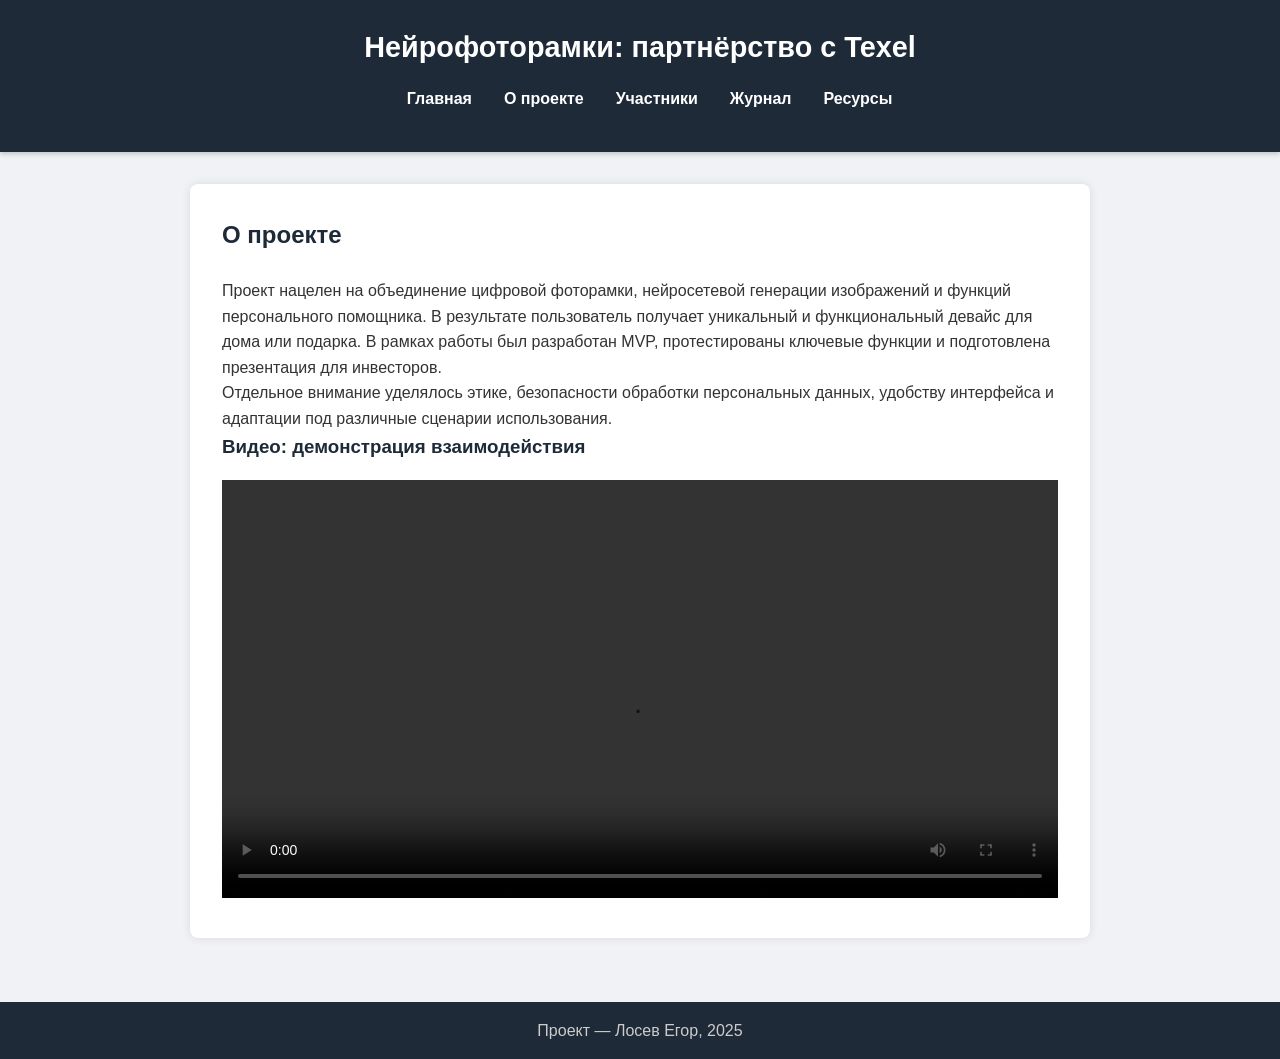
<file: site/about.html>
<!DOCTYPE html>
<html lang="ru">
<head><meta charset="UTF-8"><title>About</title><link rel="stylesheet" href="styles.css"></head>
<body>

<header>
    <h1>Нейрофоторамки: партнёрство с Texel</h1>
    <nav>
        <ul>
            <li><a href="index.html">Главная</a></li>
            <li><a href="about.html">О проекте</a></li>
            <li><a href="team.html">Участники</a></li>
            <li><a href="journal.html">Журнал</a></li>
            <li><a href="resources.html">Ресурсы</a></li>
        </ul>
    </nav>
</header>


<main class="home">
    <h2>О проекте</h2>
    <p>Проект нацелен на объединение цифровой фоторамки, нейросетевой генерации изображений и функций персонального помощника. В результате пользователь получает уникальный и функциональный девайс для дома или подарка. В рамках работы был разработан MVP, протестированы ключевые функции и подготовлена презентация для инвесторов.</p>
    <p>Отдельное внимание уделялось этике, безопасности обработки персональных данных, удобству интерфейса и адаптации под различные сценарии использования.</p>

    <h3>Видео: демонстрация взаимодействия</h3>
    <video controls width="100%">
        <source src="media/about_video.mp4" type="video/mp4">
        Ваш браузер не поддерживает видео.
    </video>
</main>

<footer><p>Проект — Лосев Егор, 2025</p></footer>
</body>
</html>
</file>
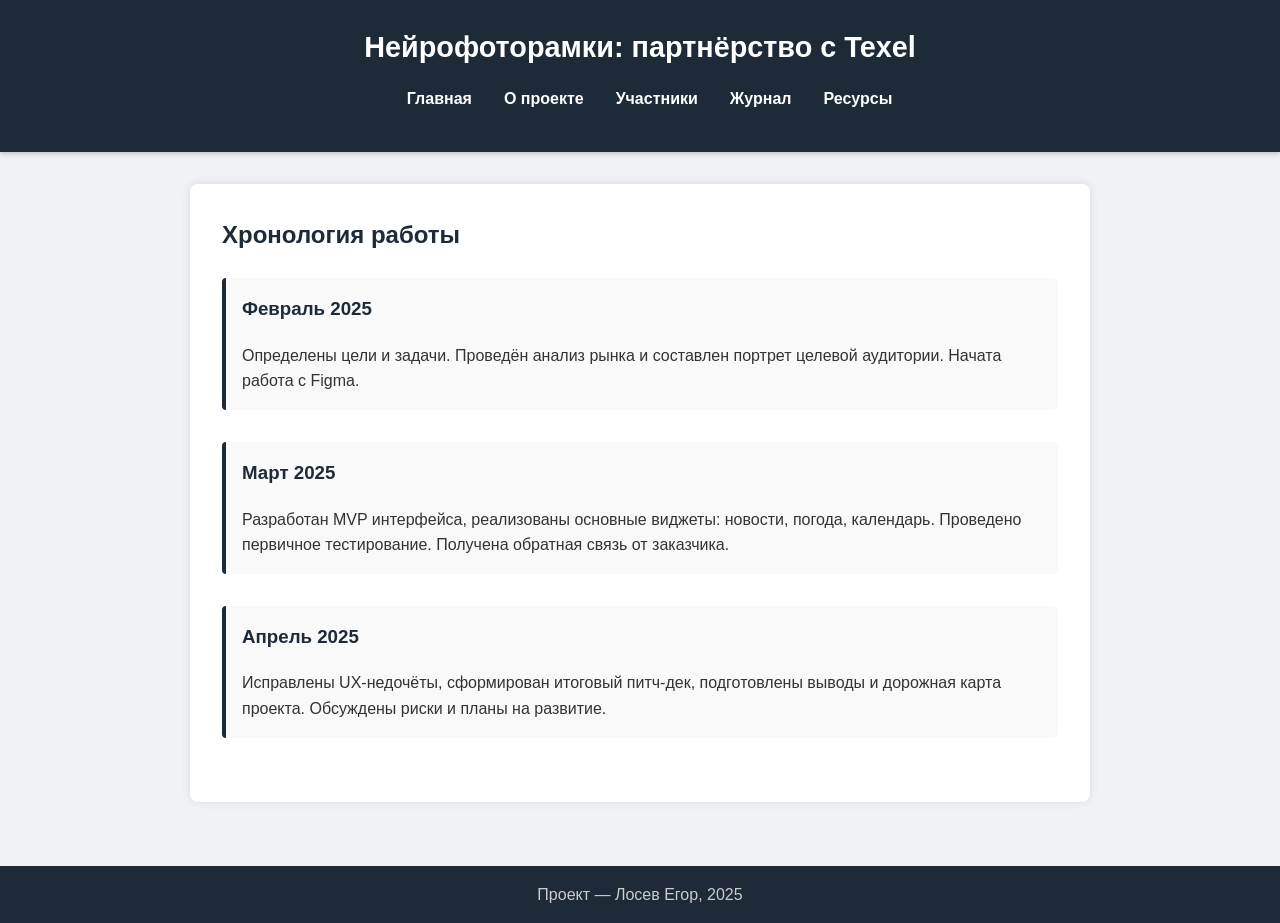
<file: site/journal.html>
<!DOCTYPE html>
<html lang="ru">
<head><meta charset="UTF-8"><title>Journal</title><link rel="stylesheet" href="styles.css"></head>
<body>

<header>
    <h1>Нейрофоторамки: партнёрство с Texel</h1>
    <nav>
        <ul>
            <li><a href="index.html">Главная</a></li>
            <li><a href="about.html">О проекте</a></li>
            <li><a href="team.html">Участники</a></li>
            <li><a href="journal.html">Журнал</a></li>
            <li><a href="resources.html">Ресурсы</a></li>
        </ul>
    </nav>
</header>


<main>
    <h2>Хронология работы</h2>
    <article>
        <h3>Февраль 2025</h3>
        <p>Определены цели и задачи. Проведён анализ рынка и составлен портрет целевой аудитории. Начата работа с Figma.</p>
    </article>
    <article>
        <h3>Март 2025</h3>
        <p>Разработан MVP интерфейса, реализованы основные виджеты: новости, погода, календарь. Проведено первичное тестирование. Получена обратная связь от заказчика.</p>
    </article>
    <article>
        <h3>Апрель 2025</h3>
        <p>Исправлены UX-недочёты, сформирован итоговый питч-дек, подготовлены выводы и дорожная карта проекта. Обсуждены риски и планы на развитие.</p>
    </article>
</main>

<footer><p>Проект — Лосев Егор, 2025</p></footer>
</body>
</html>
</file>
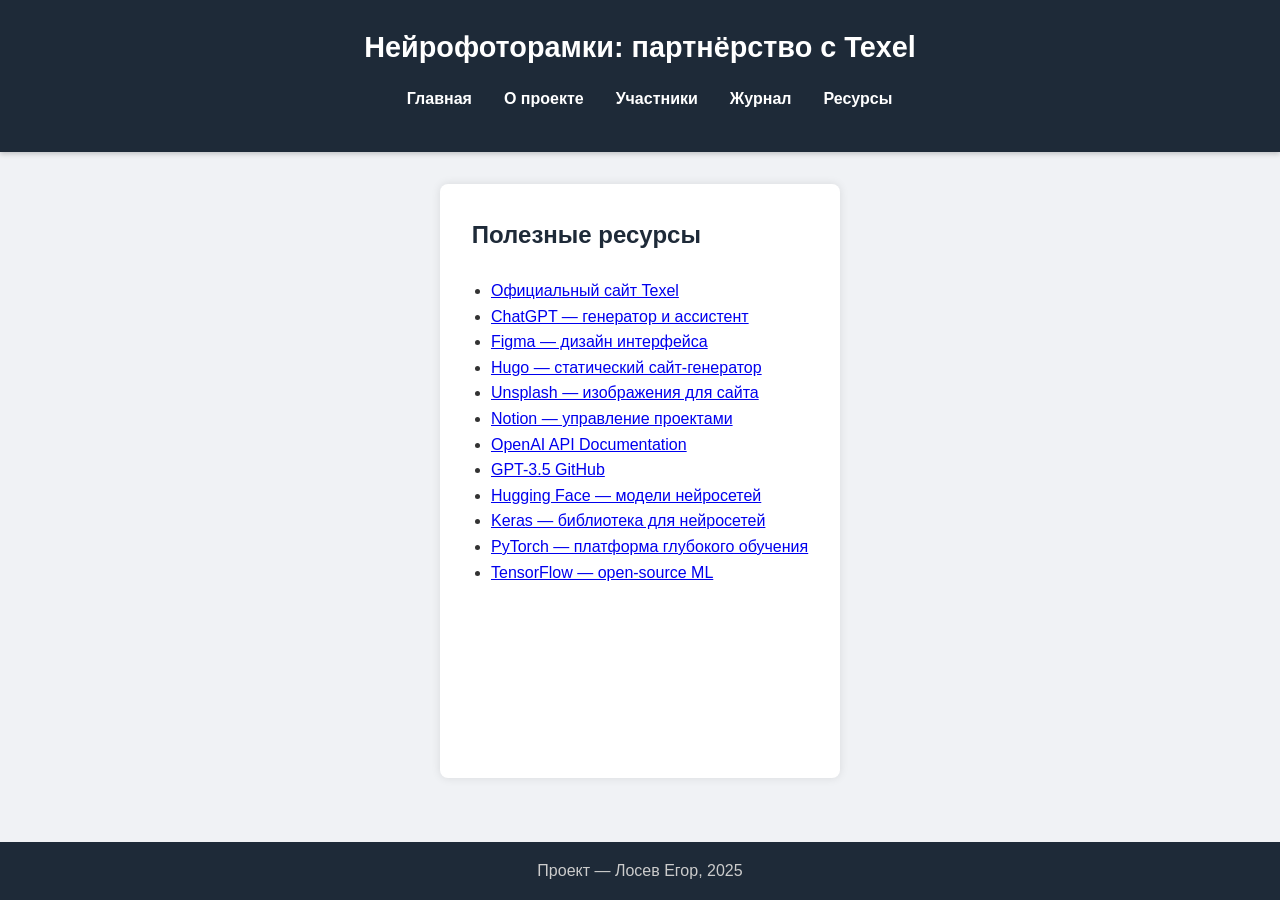
<file: site/resources.html>
<!DOCTYPE html>
<html lang="ru">
<head><meta charset="UTF-8"><title>Resources</title><link rel="stylesheet" href="styles.css"></head>
<body>

<header>
    <h1>Нейрофоторамки: партнёрство с Texel</h1>
    <nav>
        <ul>
            <li><a href="index.html">Главная</a></li>
            <li><a href="about.html">О проекте</a></li>
            <li><a href="team.html">Участники</a></li>
            <li><a href="journal.html">Журнал</a></li>
            <li><a href="resources.html">Ресурсы</a></li>
</ul>
    </nav>
</header>


<main class="home">
    <h2>Полезные ресурсы</h2>
    <ul>
        <li><a href="https://texel.graphics">Официальный сайт Texel</a></li>
        <li><a href="https://chat.openai.com">ChatGPT — генератор и ассистент</a></li>
        <li><a href="https://figma.com">Figma — дизайн интерфейса</a></li>
        <li><a href="https://hugoblox.com">Hugo — статический сайт-генератор</a></li>
        <li><a href="https://unsplash.com">Unsplash — изображения для сайта</a></li>
        <li><a href="https://notion.so">Notion — управление проектами</a></li>
    
    <li><a href="https://platform.openai.com/docs">OpenAI API Documentation</a></li>
    <li><a href="https://github.com/openai/gpt-3.5-turbo">GPT-3.5 GitHub</a></li>
    <li><a href="https://huggingface.co/models">Hugging Face — модели нейросетей</a></li>
    <li><a href="https://keras.io">Keras — библиотека для нейросетей</a></li>
    <li><a href="https://pytorch.org">PyTorch — платформа глубокого обучения</a></li>
    <li><a href="https://www.tensorflow.org">TensorFlow — open-source ML</a></li>

</ul>
</main>

<footer><p>Проект — Лосев Егор, 2025</p></footer>
</body>
</html>
</file>
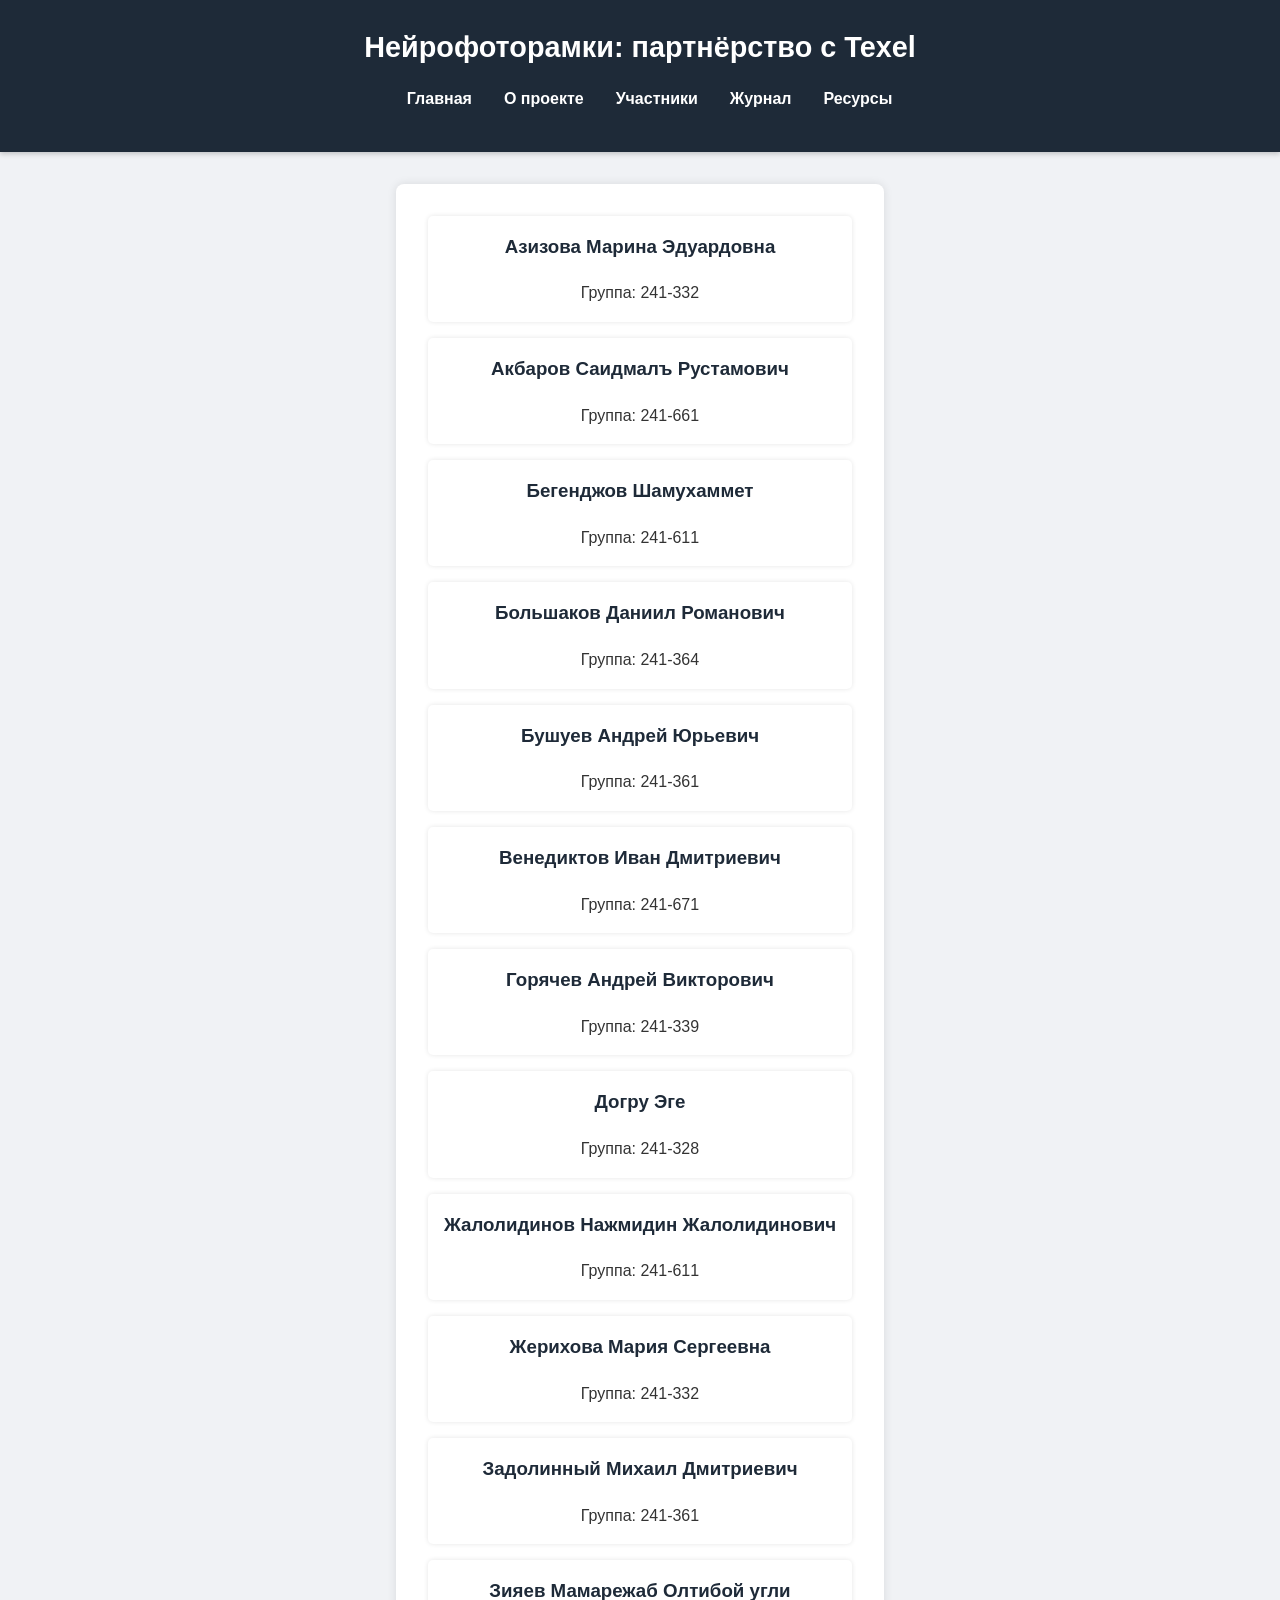
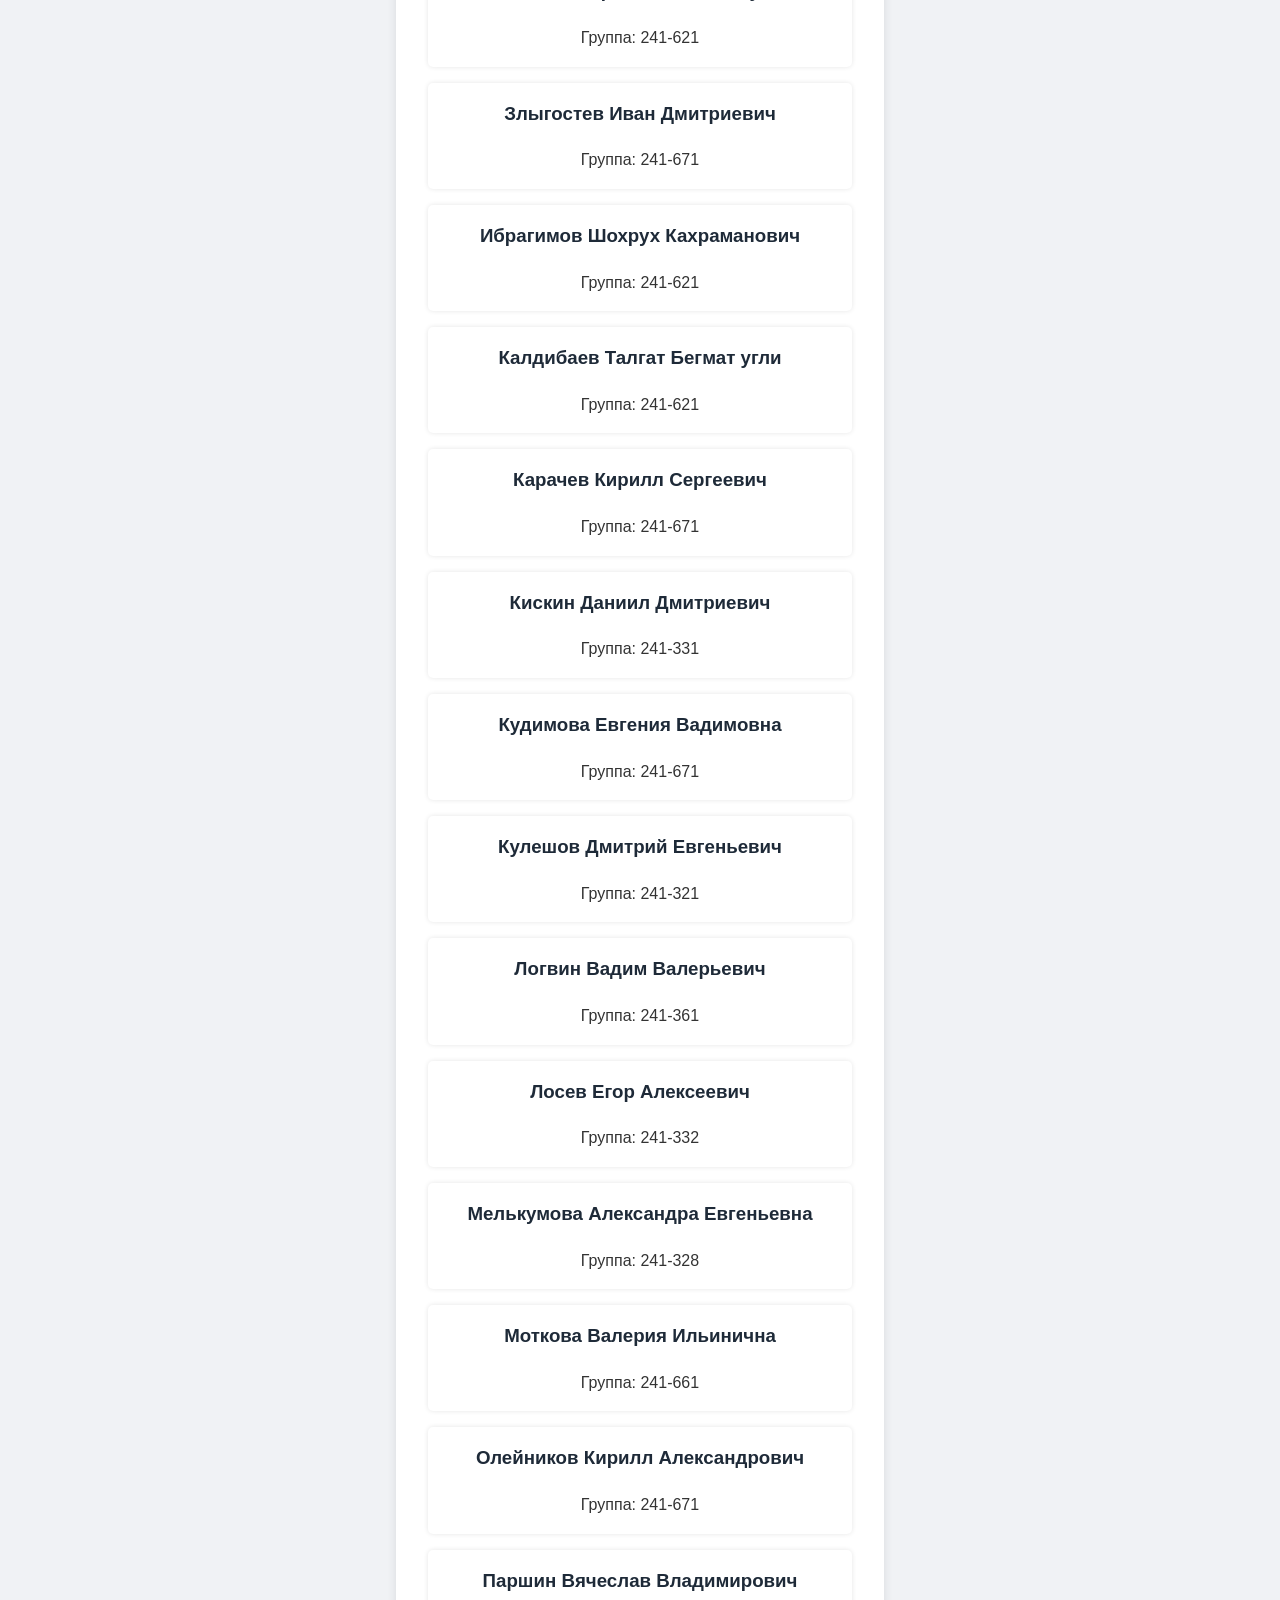
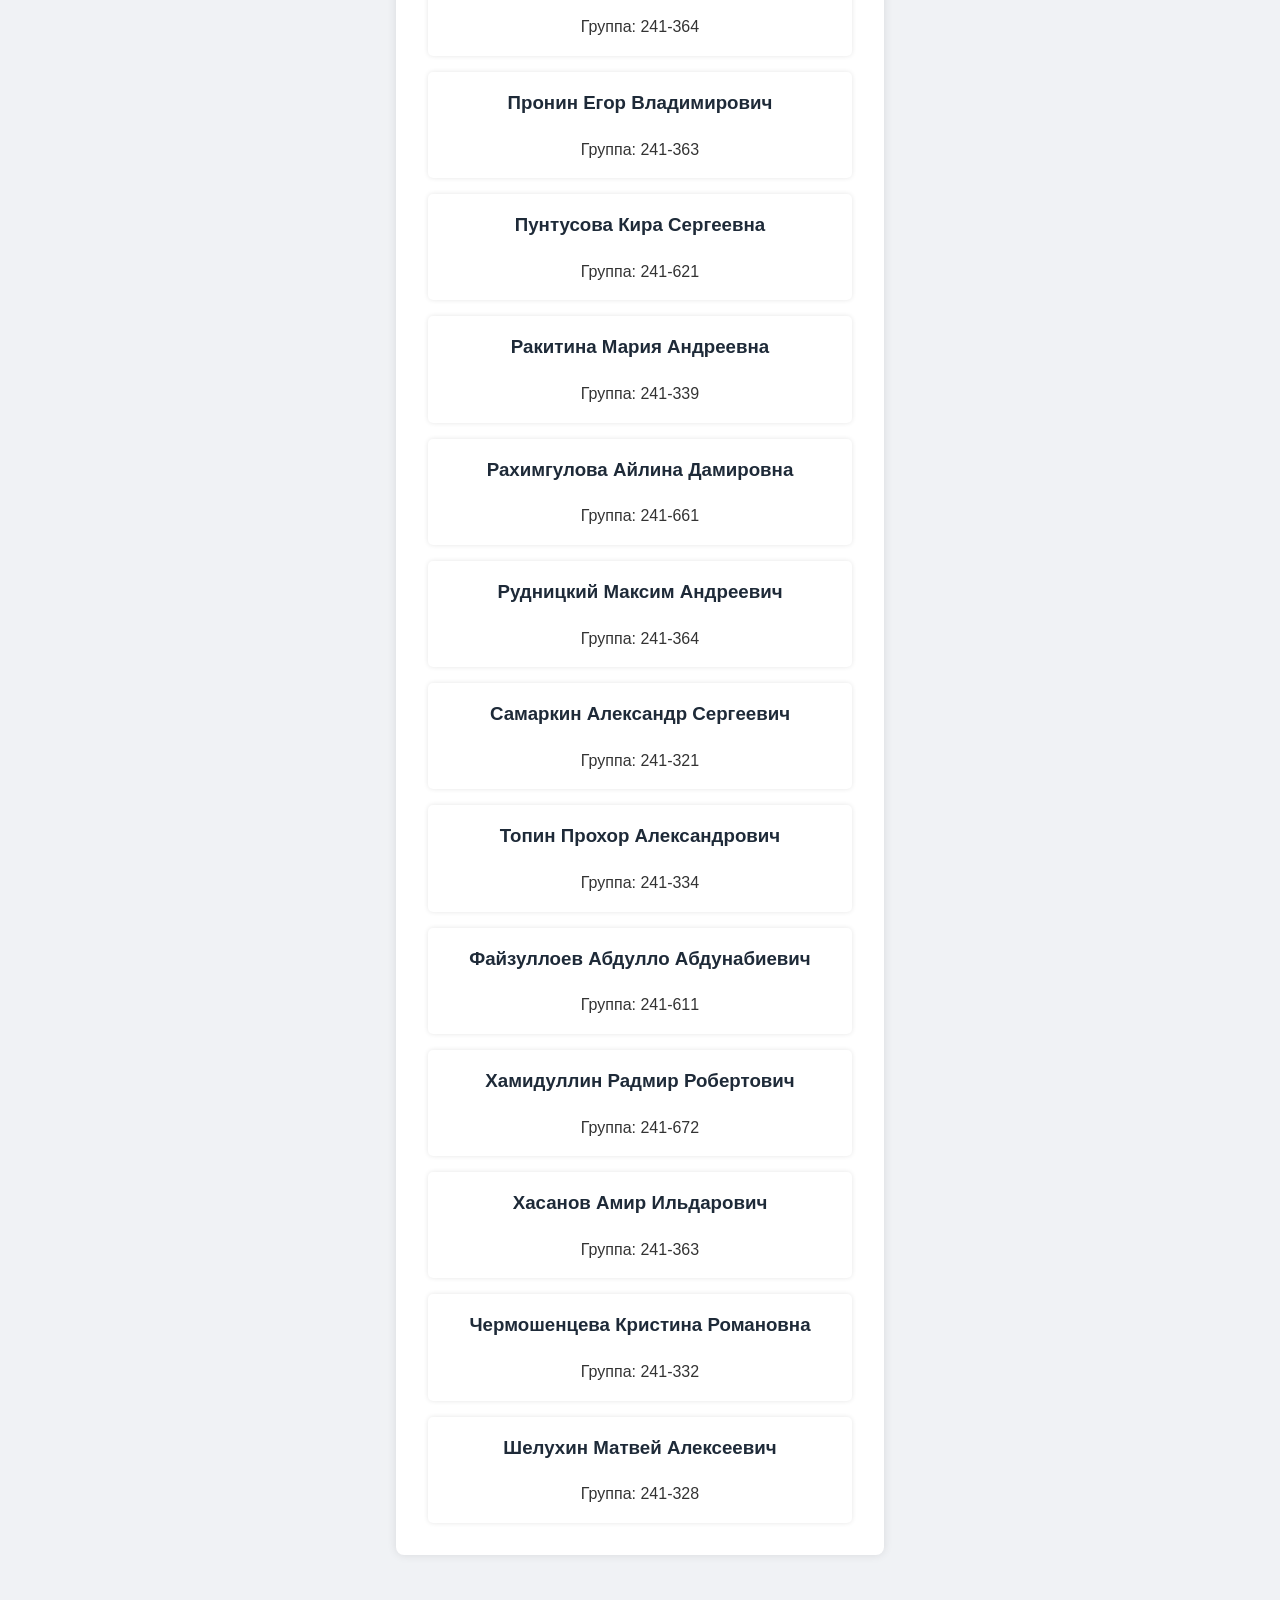
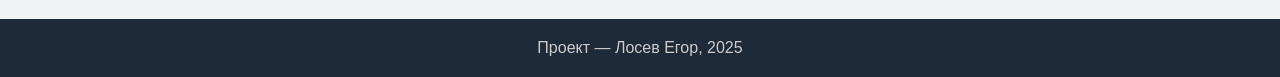
<file: site/team.html>
<!DOCTYPE html>
<html lang="ru">
<head><meta charset="UTF-8"><title>Участники</title><link rel="stylesheet" href="styles.css"></head>
<body>

<header>
    <h1>Нейрофоторамки: партнёрство с Texel</h1>
    <nav>
        <ul>
            <li><a href="index.html">Главная</a></li>
            <li><a href="about.html">О проекте</a></li>
            <li><a href="team.html">Участники</a></li>
            <li><a href="journal.html">Журнал</a></li>
            <li><a href="resources.html">Ресурсы</a></li>
        </ul>
    </nav>
</header>

<main class="team team-list">
<div class="member"><h3>Азизова Марина Эдуардовна</h3><p>Группа: 241-332</p></div>
<div class="member"><h3>Акбаров Саидмалъ Рустамович</h3><p>Группа: 241-661</p></div>
<div class="member"><h3>Бегенджов Шамуxаммет</h3><p>Группа: 241-611</p></div>
<div class="member"><h3>Большаков Даниил Романович</h3><p>Группа: 241-364</p></div>
<div class="member"><h3>Бушуев Андрей Юрьевич</h3><p>Группа: 241-361</p></div>
<div class="member"><h3>Венедиктов Иван Дмитриевич</h3><p>Группа: 241-671</p></div>
<div class="member"><h3>Горячев Андрей Викторович</h3><p>Группа: 241-339</p></div>
<div class="member"><h3>Догру Эге</h3><p>Группа: 241-328</p></div>
<div class="member"><h3>Жалолидинов Нажмидин Жалолидинович</h3><p>Группа: 241-611</p></div>
<div class="member"><h3>Жерихова Мария Сергеевна</h3><p>Группа: 241-332</p></div>
<div class="member"><h3>Задолинный Михаил Дмитриевич</h3><p>Группа: 241-361</p></div>
<div class="member"><h3>Зияев Мамарежаб Олтибой угли</h3><p>Группа: 241-621</p></div>
<div class="member"><h3>Злыгостев Иван Дмитриевич</h3><p>Группа: 241-671</p></div>
<div class="member"><h3>Ибрагимов Шохрух Кахраманович</h3><p>Группа: 241-621</p></div>
<div class="member"><h3>Калдибаев Талгат Бегмат угли</h3><p>Группа: 241-621</p></div>
<div class="member"><h3>Карачев Кирилл Сергеевич</h3><p>Группа: 241-671</p></div>
<div class="member"><h3>Кискин Даниил Дмитриевич</h3><p>Группа: 241-331</p></div>
<div class="member"><h3>Кудимова Евгения Вадимовна</h3><p>Группа: 241-671</p></div>
<div class="member"><h3>Кулешов Дмитрий Евгеньевич</h3><p>Группа: 241-321</p></div>
<div class="member"><h3>Логвин Вадим Валерьевич</h3><p>Группа: 241-361</p></div>
<div class="member"><h3>Лосев Егор Алексеевич</h3><p>Группа: 241-332</p></div>
<div class="member"><h3>Мелькумова Александра Евгеньевна</h3><p>Группа: 241-328</p></div>
<div class="member"><h3>Моткова Валерия Ильинична</h3><p>Группа: 241-661</p></div>
<div class="member"><h3>Олейников Кирилл Александрович</h3><p>Группа: 241-671</p></div>
<div class="member"><h3>Паршин Вячеслав Владимирович</h3><p>Группа: 241-364</p></div>
<div class="member"><h3>Пронин Егор Владимирович</h3><p>Группа: 241-363</p></div>
<div class="member"><h3>Пунтусова Кира Сергеевна</h3><p>Группа: 241-621</p></div>
<div class="member"><h3>Ракитина Мария Андреевна</h3><p>Группа: 241-339</p></div>
<div class="member"><h3>Рахимгулова Айлина Дамировна</h3><p>Группа: 241-661</p></div>
<div class="member"><h3>Рудницкий Максим Андреевич</h3><p>Группа: 241-364</p></div>
<div class="member"><h3>Самаркин Александр Сергеевич</h3><p>Группа: 241-321</p></div>
<div class="member"><h3>Топин Прохор Александрович</h3><p>Группа: 241-334</p></div>
<div class="member"><h3>Файзуллоев Абдулло Абдунабиевич</h3><p>Группа: 241-611</p></div>
<div class="member"><h3>Хамидуллин Радмир Робертович</h3><p>Группа: 241-672</p></div>
<div class="member"><h3>Хасанов Амир Ильдарович</h3><p>Группа: 241-363</p></div>
<div class="member"><h3>Чермошенцева Кристина Романовна</h3><p>Группа: 241-332</p></div>
<div class="member"><h3>Шелухин Матвей Алексеевич</h3><p>Группа: 241-328</p></div>
</main>
<footer><p>Проект — Лосев Егор, 2025</p></footer>
</body>
</html>
</file>
<file: site/styles.css>
* {
    box-sizing: border-box;
    margin: 0;
    padding: 0;
}

body {
    font-family: 'Segoe UI', Tahoma, Geneva, Verdana, sans-serif;
    background: #f0f2f5;
    color: #333;
    line-height: 1.6;
}

header {
    background: #1e2a38;
    color: #fff;
    padding: 1.5em 0;
    text-align: center;
    box-shadow: 0 2px 5px rgba(0,0,0,0.2);
}

header h1 {
    font-size: 1.8em;
}

nav ul {
    display: flex;
    justify-content: center;
    gap: 2em;
    list-style: none;
    margin-top: 1em;
}

nav a {
    color: #fff;
    text-decoration: none;
    font-weight: bold;
}

nav a:hover {
    text-decoration: underline;
}

main {
    max-width: 900px;
    margin: 2em auto;
    padding: 2em;
    background: #fff;
    border-radius: 8px;
    box-shadow: 0 0 10px rgba(0,0,0,0.1);
}

footer {
    text-align: center;
    padding: 1em;
    background: #1e2a38;
    color: #ccc;
    margin-top: 2em;
}

h2, h3 {
    margin-bottom: 1em;
    color: #1e2a38;
}

ul {
    padding-left: 1.2em;
    margin-bottom: 1em;
}

article {
    margin-bottom: 2em;
    padding: 1em;
    background: #f9f9f9;
    border-left: 4px solid #1e2a38;
    border-radius: 4px;
}

main.team {
    display: flex;
    flex-wrap: wrap;
    justify-content: center;
    gap: 2em;
}

.member {
    text-align: center;
    width: 200px;
}

.member img {
    width: 100%;
    border-radius: 8px;
    box-shadow: 0 0 5px rgba(0,0,0,0.2);
}

main.team-list {
    display: flex;
    flex-direction: column;
    align-items: flex-start;
    gap: 1em;
}

.member {
    background: #ffffff;
    padding: 1em;
    border-radius: 5px;
    width: 100%;
    box-shadow: 0 0 5px rgba(0,0,0,0.1);
}

html, body {
    height: 100%;
}

body {
    display: flex;
    flex-direction: column;
}

main.home {
    flex: 1;
    padding-bottom: 2em;
}

.sticky-footer {
    margin-top: auto;
}
</file>
